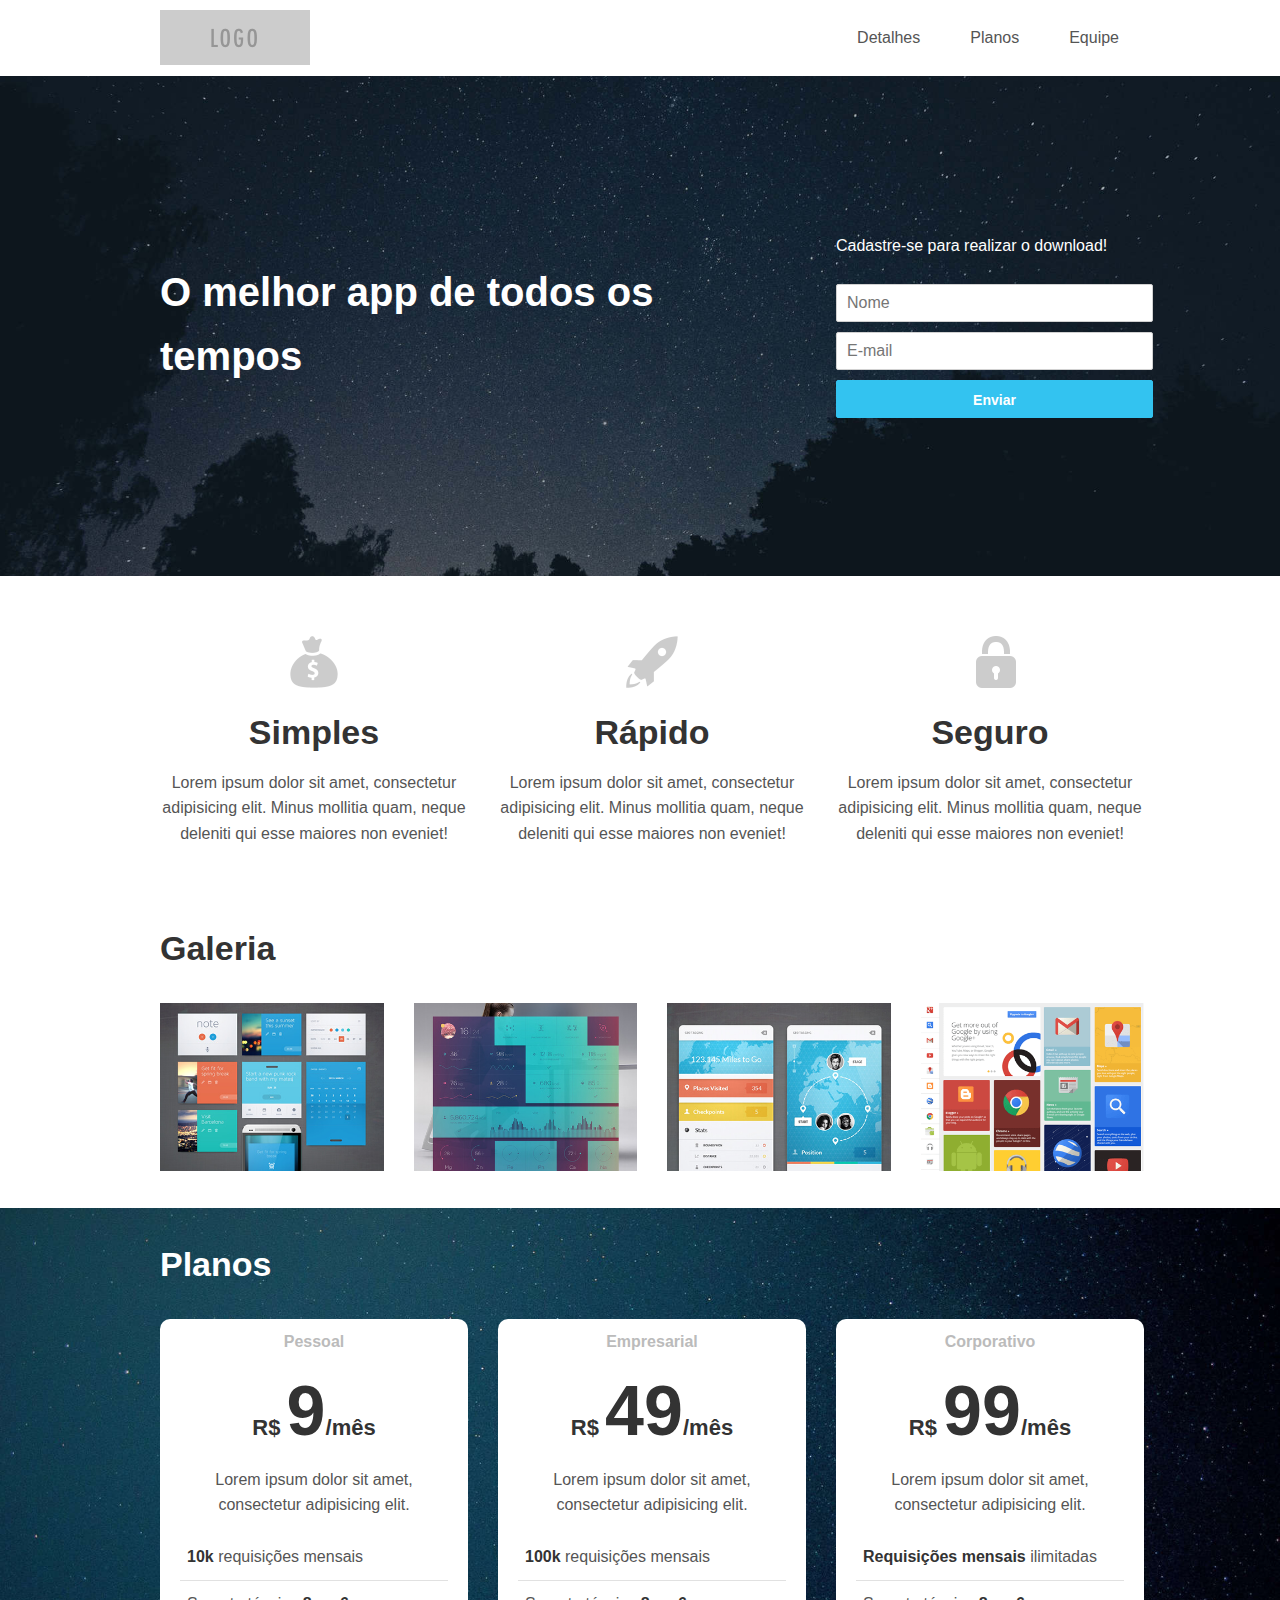
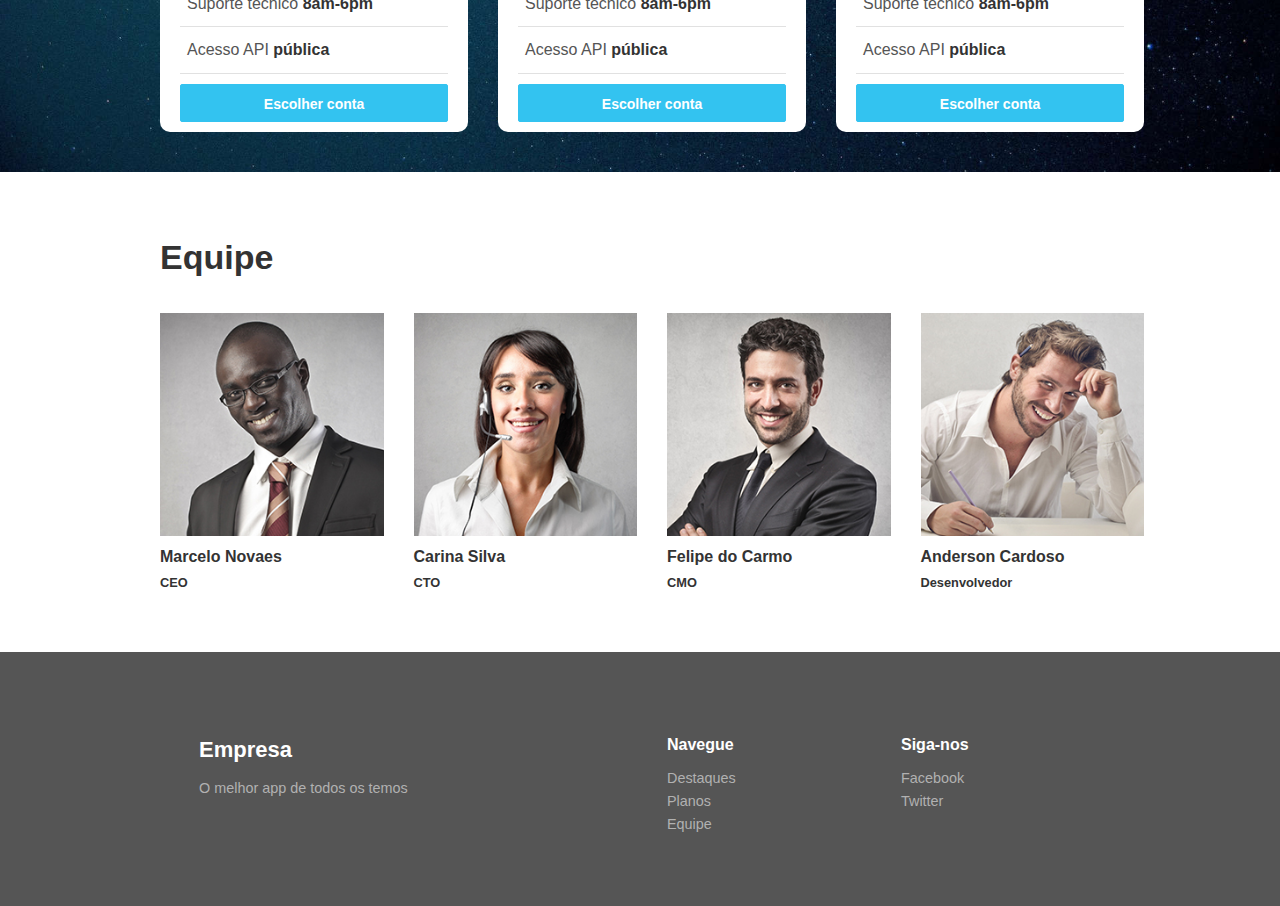
<file: index.html>
<!DOCTYPE html>
<html lang="pt-br">
<head>
	<meta charset="UTF-8">
	<meta name="viewport" content="width=device-width, initial-scale=1.0">
	<link rel="stylesheet" href="css/normalize.css">
	<link rel="stylesheet" href="css/organico.css">
	<link rel="stylesheet" href="css/estilo.css">
	<title>Framework CSS</title>
</head>
<body>
	<!-- INICIO CONTAINER -->
	<div class="container">
		<nav class="linha nav">
			<div class="nav hamburguer">
				<img src="img/menu.png" width="25" height="25">
			</div>

			<div class="quatro colunas">
				<a href="#" class="nav logo">
					<img src="img/logo.png" width="150" height="55">
				</a>
			</div>

			<div class="oito colunas nav menu">
				<a href="#destaques" class="nav link">Detalhes</a>
				<a href="#planos" class="nav link">Planos</a>
				<a href="#equipe" class="nav link">Equipe</a>
			</div>
		</nav>
	</div>

	<header class="header">
		<div class="container">
			<div class="linha">
				<div class="oito colunas">
					<h1 class="header titulo">O melhor app de todos os tempos</h1>
				</div>

				<div class="quatro colunas">
					<p class="header texto">Cadastre-se para realizar o download!</p>
					<form>
						<div class="linha">
							<div class="doze colunas">
								<input type="text" placeholder="Nome" class="u-width-100" />
							</div>
						</div>

						<div class="linha">
							<div class="doze colunas">
								<input type="email" placeholder="E-mail" class="u-width-100" />
							</div>
						</div>

						<div class="linha">
							<div class="doze colunas">
								<button class="botao destacado u-width-100">Enviar</button>
							</div>
						</div>
					</form>
				</div>
			</div>
		</div>
	</header>

	<!-- INICIO DESTAQUES -->
	<div class="container">
		<div class="linha secao" id="destaques">
			<div class="quatro colunas destaque">
				<img src="img/pilas.png" alt="Dinheiro" width="52">
				<h2>Simples</h2>
				<p>Lorem ipsum dolor sit amet, consectetur adipisicing elit. Minus mollitia quam, neque deleniti qui esse maiores non eveniet!</p>
			</div>

			<div class="quatro colunas destaque">
				<img src="img/foguete.png" alt="Foguete" width="52">
				<h2>Rápido</h2>
				<p>Lorem ipsum dolor sit amet, consectetur adipisicing elit. Minus mollitia quam, neque deleniti qui esse maiores non eveniet!</p>
			</div>

			<div class="quatro colunas destaque">
				<img src="img/cadeado.png" alt="Cadeado" width="52">
				<h2>Seguro</h2>
				<p>Lorem ipsum dolor sit amet, consectetur adipisicing elit. Minus mollitia quam, neque deleniti qui esse maiores non eveniet!</p>
			</div>
		</div>

		<div class="linha secao">
			<div class="doze colunas">
				<h2>Galeria</h2>
			</div>

			<div class="tres colunas">
				<img src="img/galeria1.jpg" alt="Calendário do aplicativo" class="u-width-100">
			</div>
			<div class="tres colunas">
				<img src="img/galeria2.jpg" alt="Calendário do aplicativo" class="u-width-100">
			</div>
			<div class="tres colunas">
				<img src="img/galeria3.jpg" alt="Calendário do aplicativo" class="u-width-100">
			</div>
			<div class="tres colunas">
				<img src="img/galeria4.jpg" alt="Calendário do aplicativo" class="u-width-100">
			</div>
		</div>


	</div>
	<!-- FIM DESTAQUES -->

	<!-- INICIO PLANOS -->
	<div class="planos" id="planos">
		<div class="container">
			<div class="linha secao">
				<div class="doze colunas">
					<h2>Planos</h2>
				</div>
				<div class="quatro colunas plano">
					<div class="limitador">
						<div class="plano cabecalho">
							<p class="plano categoria">Pessoal</p>
							<h4 class="plano valor">R$ <span class="plano valor grande">9</span>/mês</h4>
							<p>Lorem ipsum dolor sit amet, consectetur adipisicing elit.</p>
						</div>
						<table class="u-width-100">
							<tbody>
								<tr>
									<td><strong>10k</strong> requisições mensais </td>
								</tr>
								<tr>
									<td>Suporte técnico <strong>8am-6pm</strong></td>
								</tr>
								<tr>
									<td>Acesso API <strong>pública</strong></td>
								</tr>
							</tbody>
						</table>
						<button class="botao destacado u-width-100">Escolher conta</button>
					</div>
				</div>

				<div class="quatro colunas plano">
					<div class="limitador">
						<div class="plano cabecalho">
							<p class="plano categoria">Empresarial</p>
							<h4 class="plano valor">R$ <span class="plano valor grande">49</span>/mês</h4>
							<p>Lorem ipsum dolor sit amet, consectetur adipisicing elit.</p>
						</div>
						<table class="u-width-100">
							<tbody>
								<tr>
								<td><strong>100k</strong> requisições mensais </td>
								</tr>
								<tr>
									<td>Suporte técnico <strong>8am-6pm</strong></td>
								</tr>
								<tr>
									<td>Acesso API <strong>pública</strong></td>
								</tr>
							</tbody>
						</table>
						<button class="botao destacado u-width-100">Escolher conta</button>
					</div>
				</div>

				<div class="quatro colunas plano">
					<div class="limitador">
						<div class="plano cabecalho">
							<p class="plano categoria">Corporativo</p>
							<h4 class="plano valor">R$ <span class="plano valor grande">99</span>/mês</h4>
							<p>Lorem ipsum dolor sit amet, consectetur adipisicing elit.</p>
						</div>
						<table class="u-width-100">
							<tbody>
								<tr>
									<td><strong>Requisições mensais</strong> ilimitadas</td>
								</tr>
								<tr>
									<td>Suporte técnico <strong>8am-6pm</strong></td>
								</tr>
								<tr>
									<td>Acesso API <strong>pública</strong></td>
								</tr>
							</tbody>
						</table>
						<button class="botao destacado u-width-100">Escolher conta</button>
					</div>
				</div>
			</div>
		</div>
	</div>
	<!-- FIM PLANOS -->

	<!-- INICIO EQUIPE -->
	<div class="container">
		<div class="linha secao" id="equipe">
			<div class="doze colunas">
				<h2>Equipe</h2>
			</div>

			<div class="tres colunas">
				<img src="img/equipe4.jpg" alt="Foto da equipe" class="u-width-100">
				<h5 class="equipe titulo">Marcelo Novaes<br/><small>CEO</small></h5>
			</div>

			<div class="tres colunas">
				<img src="img/equipe3.jpg" alt="Foto da equipe" class="u-width-100">
				<h5 class="equipe titulo">Carina Silva<br/><small>CTO</small></h5>
			</div>

			<div class="tres colunas">
				<img src="img/equipe2.jpg" alt="Foto da equipe" class="u-width-100">
				<h5 class="equipe titulo">Felipe do Carmo<br/><small>CMO</small></h5>
			</div>

			<div class="tres colunas">
				<img src="img/equipe1.jpg" alt="Foto da equipe" class="u-width-100">
				<h5 class="equipe titulo">Anderson Cardoso<br/><small>Desenvolvedor</small></h5>
			</div>
		</div>
	</div>
	<!-- FIM EQUIPE -->

	<footer class="rodape">
		<div class="container">
			<div class="linha">
				<div class="seis colunas">
					<h4 class="rodape titulo">Empresa</h4>
					<p class="rodape texto">O melhor app de todos os temos</p>
				</div>
				<div class="tres colunas">
					<h5 class="rodape titulo">Navegue</h5>
					<a href="#destaques" class="rodape texto">Destaques</a>
					<a href="#planos" class="rodape texto">Planos</a>
					<a href="#equipe" class="rodape texto">Equipe</a>
				</div>
				<div class="tres colunas">
					<h5 class="rodape titulo">Siga-nos</h5>
					<a href="" class="rodape texto">Facebook</a>
					<a href="" class="rodape texto">Twitter</a>
				</div>
			</div>
		</div>
	</footer>













</div>
<!-- FIM CONTAINER -->


<script>document.write('<script src="http://' + (location.host || 'localhost').split(':')[0] + ':35729/livereload.js?snipver=1"></' + 'script>')</script>

<!-- MENU -->
<script>
	// Faz acao so apos pagina ser carregada
	window.addEventListener('DOMContentLoaded', function(e){
		document.querySelector('.nav.hamburguer').addEventListener('click', function(e){
			document.querySelector('.nav.menu').classList.toggle('aberto');
		}, false);
	}, false);
</script>

</body>


</html>
</file>
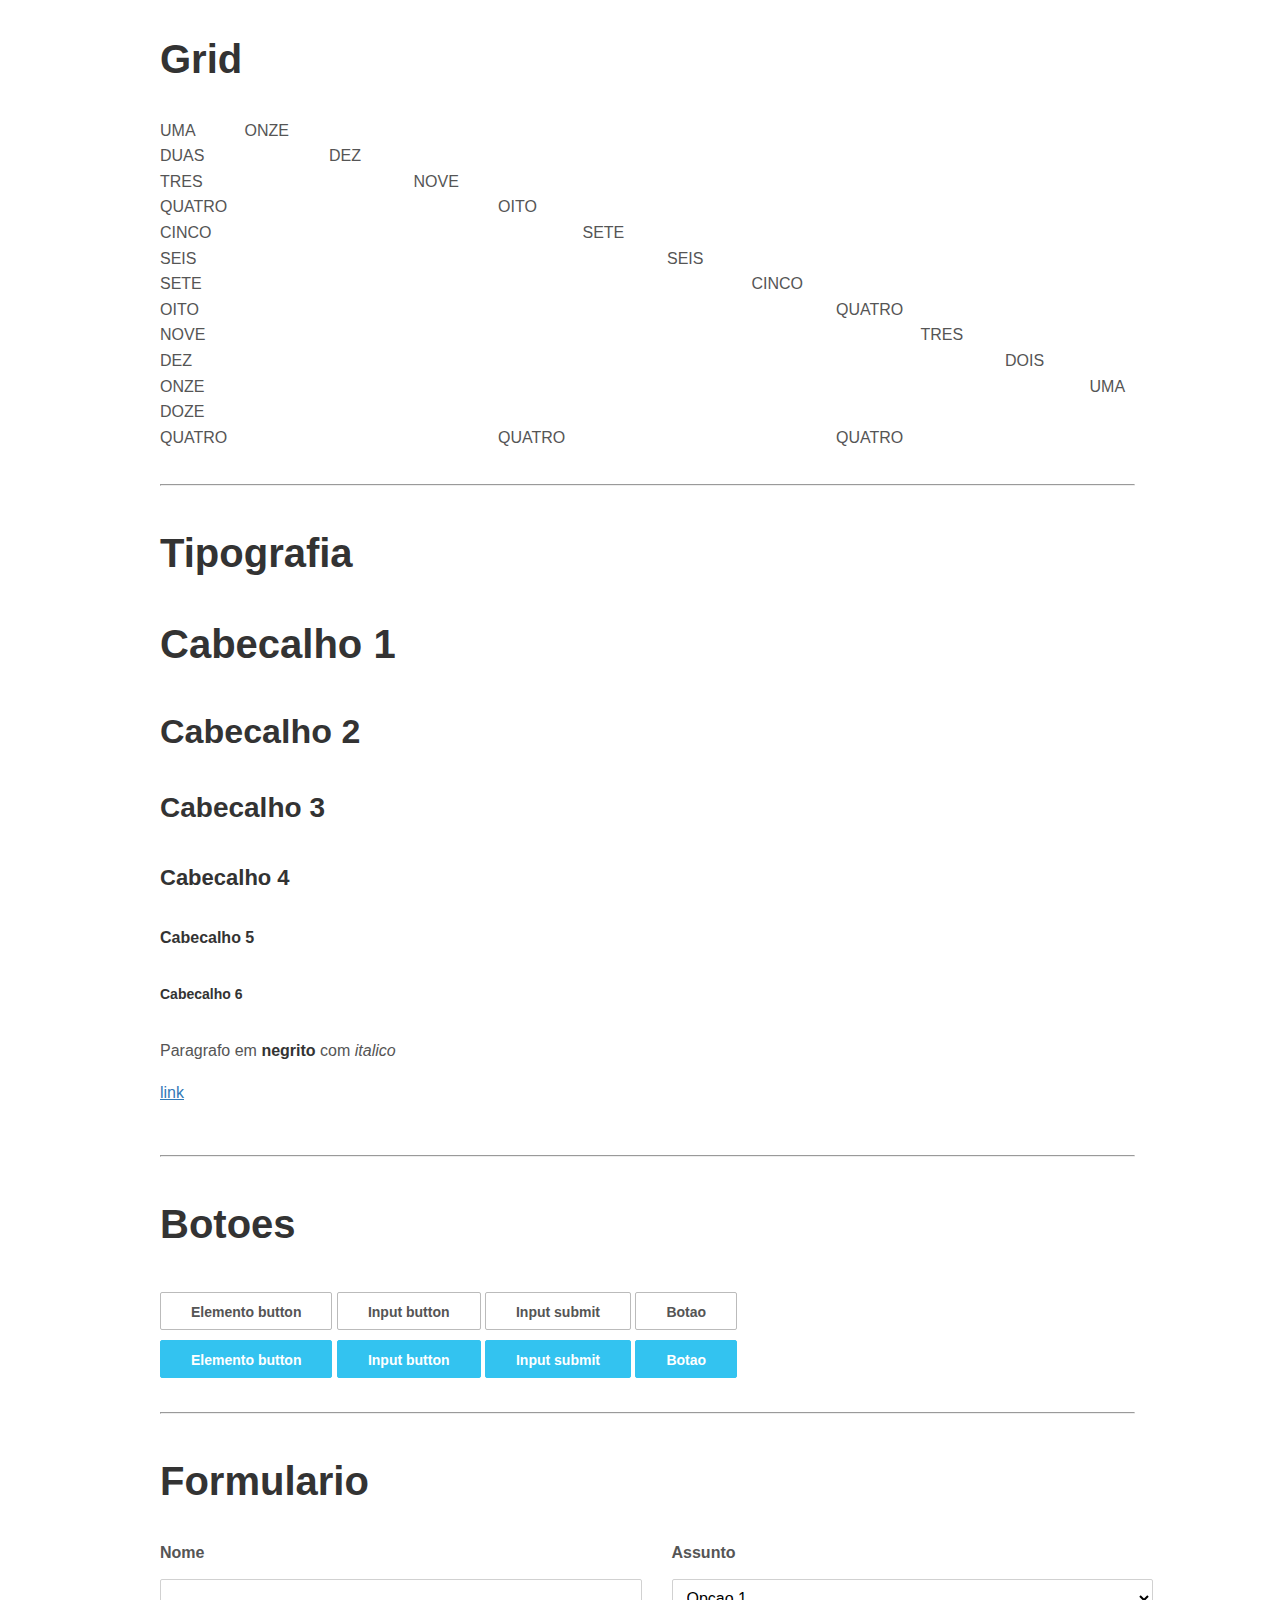
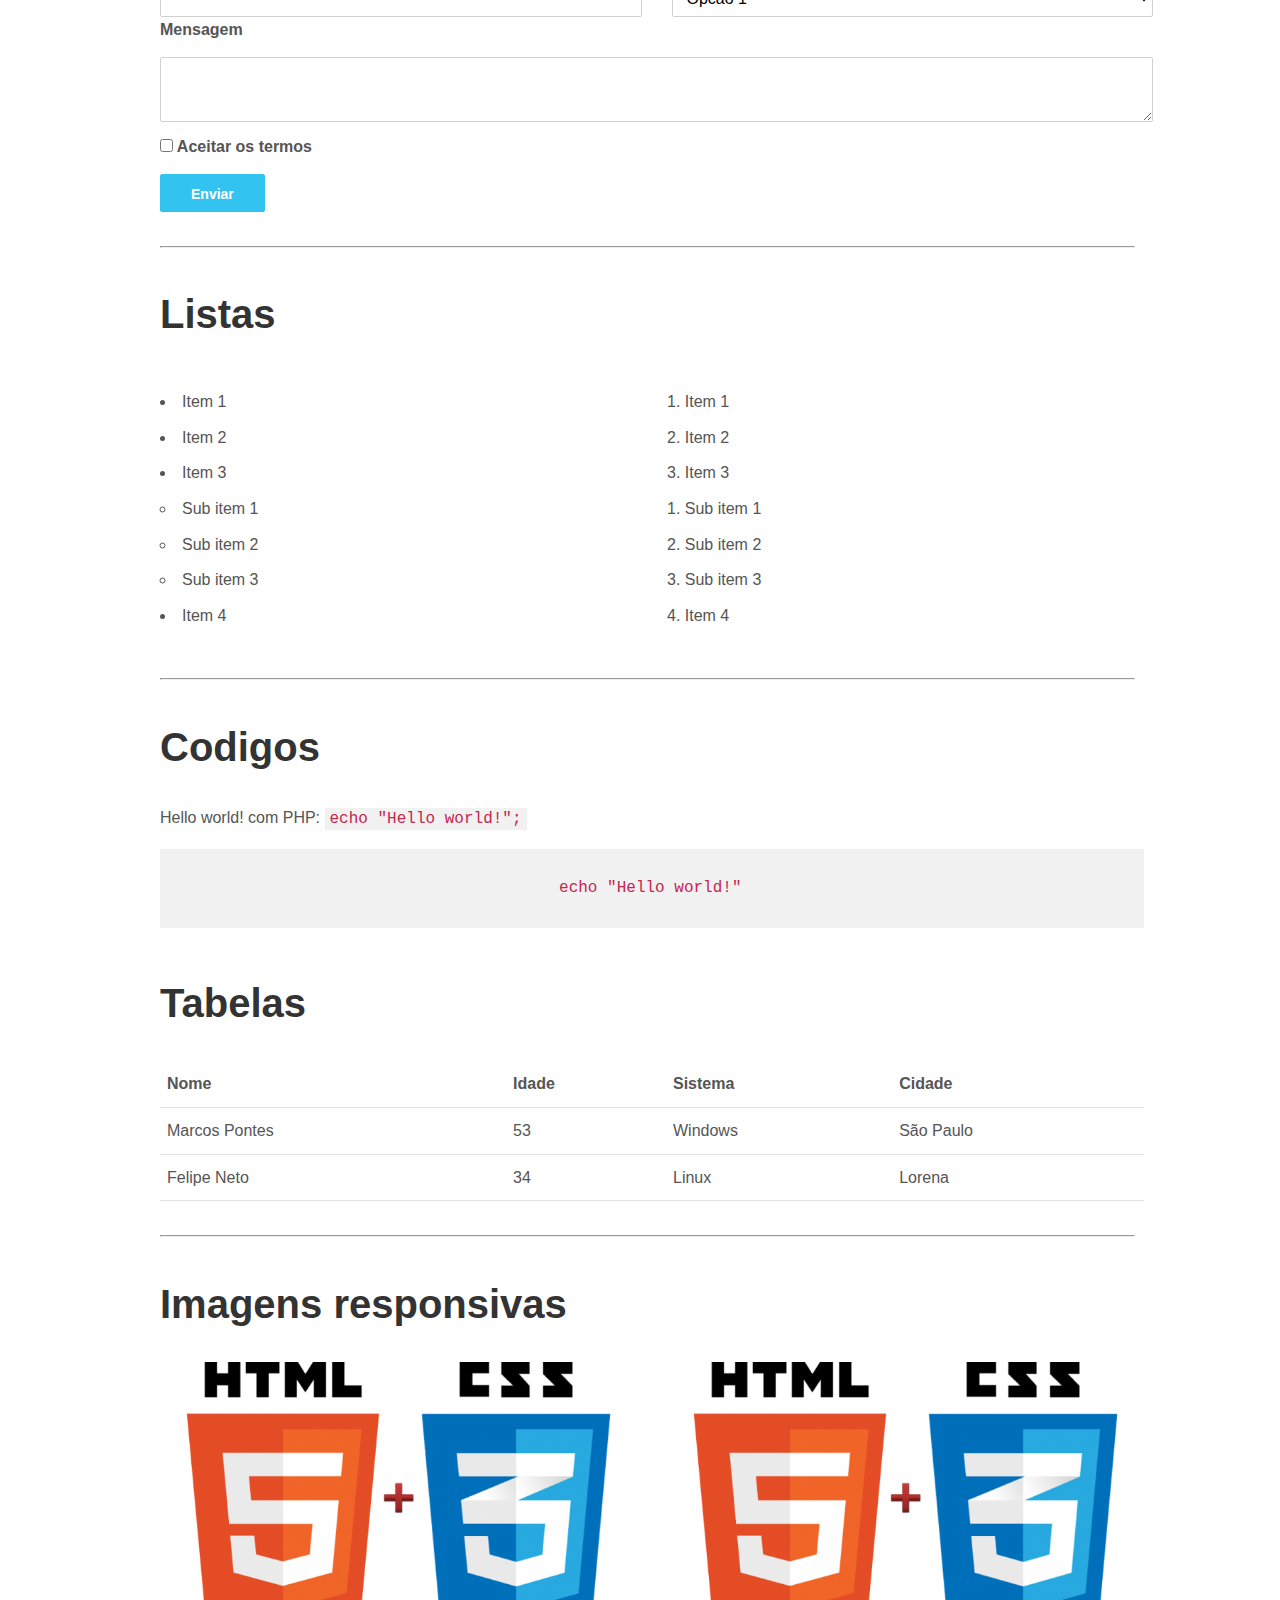
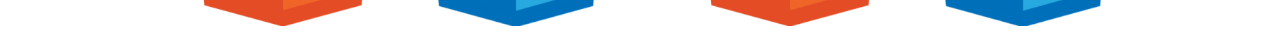
<file: moledo-componentes.html>
<!DOCTYPE html>
<html lang="pt-br">
<head>
	<meta charset="UTF-8">
	<meta name="viewport" content="width=device-width, initial-scale=1.0">
	<link rel="stylesheet" href="css/normalize.css">
	<link rel="stylesheet" href="css/organico.css">
	<title>CSS Orgânico</title>
</head>
<body>

	<div class="container">
		<div class="linha">
			<div class="doze colunas">
				<h1>Grid</h1>				
			</div>			
		</div>

		<div class="linha">
			<div class="uma coluna">UMA</div>
			<div class="onze colunas">ONZE</div>
		</div>

		<div class="linha">
			<div class="duas colunas">DUAS</div>
			<div class="dez colunas">DEZ</div>
		</div>

		<div class="linha">
			<div class="tres colunas">TRES</div>
			<div class="nove colunas">NOVE</div>
		</div>

		<div class="linha">
			<div class="quatro colunas">QUATRO</div>
			<div class="oito colunas">OITO</div>
		</div>

		<div class="linha">
			<div class="cinco colunas">CINCO</div>
			<div class="sete colunas">SETE</div>
		</div>

		<div class="linha">
			<div class="seis colunas">SEIS</div>
			<div class="seis colunas">SEIS</div>
		</div>

		<div class="linha">
			<div class="sete colunas">SETE</div>
			<div class="cinco colunas">CINCO</div>
		</div>

		<div class="linha">
			<div class="oito colunas">OITO</div>
			<div class="quatro colunas">QUATRO</div>
		</div>

		<div class="linha">
			<div class="nove colunas">NOVE</div>
			<div class="tres colunas">TRES</div>
		</div>

		<div class="linha">
			<div class="dez colunas">DEZ</div>
			<div class="duas colunas">DOIS</div>
		</div>

		<div class="linha">
			<div class="onze colunas">ONZE</div>
			<div class="uma colunas">UMA</div>
		</div>

		<div class="linha">
			<div class="doze colunas">DOZE</div>
		</div>

		<div class="linha">
			<div class="quatro colunas">QUATRO</div>
			<div class="quatro colunas">QUATRO</div>
			<div class="quatro colunas">QUATRO</div>
		</div>
		<br><hr>	


		<div class="linha">
			<div class="doze colunas">
				<h1>Tipografia</h1>			
				<h1>Cabecalho 1</h1>
				<h2>Cabecalho 2</h2>
				<h3>Cabecalho 3</h3>
				<h4>Cabecalho 4</h4>
				<h5>Cabecalho 5</h5>
				<h6>Cabecalho 6</h6>
				<p>Paragrafo em <strong>negrito</strong> com <em>italico</em></p>
				<p><a href="#">link</a></p>
			</div>
		</div>
		<br><hr>	

		<div class="linha">
			<div class="doze colunas">
				<h1>Botoes</h1>

				<button>Elemento button</button>
				<input type="button" value="Input button">
				<input type="submit" value="Input submit">
				<a href="#" class="botao">Botao</a>
			</div>
		</div>

		<div class="linha">
			<div class="doze colunas">

				<button class="botao destacado" >Elemento button</button>
				<input class="botao destacado" type="button" value="Input button">
				<input class="botao destacado" type="submit" value="Input submit">
				<a href="#" class="botao destacado">Botao</a>
			</div>
		</div>

		<br><hr>	

		<div class="linha">
			<div class="doze colunas">
				<h1>Formulario</h1>
				<form>
					<div class="linha">
						<div class="seis colunas">
							<label for="nome">Nome</label>
							<input type="text" name="nome" id="nome" class="u-width-100">
						</div>

						<div class="seis colunas">
							<label for="assunto">Assunto</label>
							<select name="assunto" id="assunto" class="u-width-100">
								<option value="1">Opcao 1</option>
								<option value="2">Opcao 2</option>
								<option value="3">Opcao 3</option>
							</select>
						</div>		
					</div>

					<div class="linha">
						<div class="doze colunas">
							<label for="mensagem">Mensagem</label>
							<textarea name="mensagem" id="mensagem" rows="10" class="u-width-100"></textarea>
						</div>
					</div>

					<div class="linha">
						<div class="doze colunas">
							<label for="termos">
								<input type="checkbox" id="termos" name="termos"> Aceitar os termos
							</label>
							<input type="submit" value="Enviar" class="botao destacado">
						</div>
					</div>
				</form>												
			</div>
		</div>

		<br><hr>	

		<div class="linha">
			<div class="doze colunas">
				<h1>Listas</h1>
			</div>
			<div class="seis colunas">
				<ul>
					<li>Item 1</li>
					<li>Item 2</li>
					<li>Item 3
						<ul>
							<li>Sub item 1</li>
							<li>Sub item 2</li>
							<li>Sub item 3</li>
						</ul>
					</li>
					<li>Item 4</li>
				</ul>
			</div>

			<div class="seis colunas">
				<ol>
					<li>Item 1</li>
					<li>Item 2</li>
					<li>Item 3
						<ol>
							<li>Sub item 1</li>
							<li>Sub item 2</li>
							<li>Sub item 3</li>
						</ol>
					</li>
					<li>Item 4</li>
				</ol>
			</div>

		</div>

		<br><hr>

		<div class="linha">
			<div class="doze colunas">
				<h1>Codigos</h1>
				<p>Hello world! com PHP: <code>echo "Hello world!";</code></p>

				<pre><code>
					echo "Hello world!"
				</code></pre>
			</div>
		</div>

		<div class="linha">
			<div class="doze colunas">
				<h1>Tabelas</h1>
				<table class="u-width-100">
					<thead>
						<tr>
							<th>Nome</th>
							<th>Idade</th>
							<th>Sistema</th>
							<th>Cidade</th>
						</tr>
					</thead>

					<tbody>
						<tr>
							<td>Marcos Pontes</td>
							<td>53</td>
							<td>Windows</td>
							<td>São Paulo</td>
						</tr>
						<tr>
							<td>Felipe Neto</td>
							<td>34</td>
							<td>Linux</td>
							<td>Lorena</td>
						</tr>
					</tbody>



				</table>
			</div>
		</div>

		<br><hr>

		<div class="linha">

			<div class="doze colunas">
				<h1>Imagens responsivas</h1>				
			</div>

			<div class="seis colunas">
			<img src="img/htm5-css3.png" alt="Imagem" class="u-width-100">
			</div>

			<div class="seis colunas">
				<img src="img/htm5-css3.png" alt="Imagem" class="u-width-100">
			</div>

		</div>












	</div>
	<!-- FIM CONTAINER -->


</body>

<script>document.write('<script src="http://' + (location.host || 'localhost').split(':')[0] + ':35729/livereload.js?snipver=1"></' + 'script>')</script>

</html>
</file>
<file: css/organico.css>
/* Estilos base 
------------------------------------- */
/*@import url('https://fonts.googleapis.com/css?family=Open+Sans:400,700');*/

html{
	font-size: 62.5%;
}
body{	
	font-size: 1.6rem;
	line-height: 1.6;
	font-weight: 400;
	font-family: "Open Sans", Helvetica, Arial, sans-serif;
	color: #555;
}

/* Grid
------------------------------------- */
.container{
	width: 100%;
	max-width: 990px;
	padding-left: 1.5rem;
	padding-right: : 1.5rem;
	box-sizing: border-box;
}
.linha{
	display: flex;
	flex-wrap: wrap; /* faz com que a linha do container tenha uma quebra quando nao for mais possivel de encolher */
	margin-left: -1.5rem;
	margin-right: -1.5em;
}
.coluna,
.colunas{
	width: 100%;
	box-sizing: border-box;
	padding-left: 1.5rem;
	padding-right: 1.5rem;
}
.uma,
.duas,
.tres,
.quatro,
.cinco,
.seis,
.sete,
.oito,
.nove,
.dez,
.onze,
.doze{
	/*background: #000;*/
}

/* Tipografia
------------------------------------- */
h1,
h2,
h3,
h4,
h5,
h6,
strong{
	color: #333;
	font-weight: 700;
}
h1{
	 font-size: 4rem;
}
h2{
	 font-size: 3.4rem;
}
h3{
	 font-size: 2.8rem;
}
h4{
	 font-size: 2.2rem;
}
h5{
	 font-size: 1.6rem;
}
h6{
	 font-size: 1.4rem;
}
p{
	margin-top: 0;
}

/* Links
------------------------------------- */
a{
	color: #337ab7;
}
a:hover,
a:focus{
	color: #23527c;
}
a:visited{
	color: #c34f41;
}

/* Botoes
------------------------------------- */
.botao,
button,
input[type="submit"],
input[type="reset"],
input[type="button"]{
	display: inline-block;
	height: 3.8rem;
	padding: 0 3rem;
	color: #555;
	cursor: pointer;
	text-align: center;
	font-size: 	1.4rem;
	font-weight: 700;
	line-height: 3.8rem;
	text-decoration: none;
	background-color: #fff;
	border-radius: 2px;
	border: 1px solid #bbb;
	box-sizing: border-box;
}
.botao:hover,
button:hover,
input[type="submit"]:hover,
input[type="reset"]:hover,
input[type="button"]:hover{
	border-color: #888;
	color: #333;
}
.botao:focus,
button:focus,
input[type="submit"]:focus,
input[type="reset"]:focus,
input[type="button"]:focus{
	background-color: #f1f1f1;
	border-color: #888;
	outline: 0;
}
.botao:active,
button:active,
input[type="submit"]:active,
input[type="reset"]:active,
input[type="button"]:active{
	box-shadow: inset 0 3px 5px rgba(0,0,0,125);
}
.botao.destacado,
button.botao.destacado,
input[type="submit"].botao.destacado,
input[type="reset"].botao.destacado,
input[type="button"].botao.destacado{
	background-color: #33c3f0;
	border-color: #33c3f0;
	color: 	#fff;
}
.botao.destacado:hover,
button.botao.destacado:hover,
input[type="submit"].botao.destacado:hover,
input[type="reset"].botao.destacado:hover,
input[type="button"].botao.destacado:hover,
.botao.destacado:focus,
button.botao.destacado:focus,
input[type="submit"].botao.destacado:focus,
input[type="reset"].botao.destacado:focus,
input[type="button"].botao.destacado:focus{
	background-color: #1eaedb;
	border-color: #1eaedb;
	color: 	#fff;
}
.botao:visited{
	color: #555;
}
.botao.destacado:visited{
	color: #fff;
}

/* Fomularios
------------------------------------- */
input[type="email"],
input[type="number"],
input[type="search"],
input[type="text"],
input[type="tel"],
input[type="url"],
input[type="password"],
textarea,
select{
	height: 3.8rem;
	padding: .6rem 1rem;
	background-color: #fff;
	border: 1px solid #d1d1d1;
	border-radius: 2px;
	box-shadow: none;
	box-sizing: border-box;
	font: inherit;
}
input[type="email"]:focus
input[type="number"]:focus
input[type="search"]:focus
input[type="text"]:focus
input[type="tel"]:focus
input[type="url"]:focus
input[type="password"]:focus
textarea:focus,
select:focus{
	border: 1px solid #33c3f0;
	outline: 0;
}
textarea{
	min-height: 6.5rem;
}
label{
	display: block;
	font-weight: 700;
}

/* Listas
------------------------------------- */
ol,
ul{
	list-style-position: inside;
	padding-left: 0; 
}
ul ul,
ul ol,
ol ol,
ol ul{
	padding-left: 0;
	margin-top: 1rem;
}
li{
	margin-bottom: 1rem;
}

/* Codigos
------------------------------------- */
code{
	background-color: #f1f1f1;
	color: #c7254e;
	padding: .2rem .5rem;
	border-radius: ;
}
pre > code{
	display: block;
	padding: .1rem 1.5rem;
}

/* Tabelas
------------------------------------- */
table{
	border-collapse: collapse;
}
th,
td{
	padding: 1rem .7rem;
	text-align: left; 
	border-bottom: 1px solid #e1e1e1;
}

/* Espacamentos
------------------------------------- */
.botao,
button,
input,
select,
textarea,
table{
	margin-top: 1rem;
}
label{
	margin-bottom: .4rem;
}

/* Utilidades
------------------------------------- */
.u-width-100{
	box-sizing: border-box;
	width: 100%;
}

/* Imagens
------------------------------------- */









/* outros
------------------------------------- */









@media screen and (min-width: 400px) {
	.container{
		width: 85%;
		margin: 0 auto;
	}
}
@media screen and (min-width: 750px) {
	.container{
		width: 80%;
	}
	.uma.coluna,
	.uma.colunas{
		flex: 0 0 8.33333333%;
		max-width: 8.33333333%;
	}
	.duas.colunas{
		flex: 0 0 16.66666667%;
		max-width: 16.66666667%;
	}
	.tres.colunas{
		flex: 0 0 25%;
		max-width: 25%;
	}
	.quatro.colunas{
		flex: 0 0 33.33333333%;
		max-width: 33.33333333%;
	}
	.cinco.colunas{
		flex: 0 0 41.66666667%;
		max-width: 41.66666667%;
	}
	.seis.colunas{
		flex: 0 0 50%;
		max-width: 50%;
	}
	.sete.colunas{
		flex: 0 0 58.33333333%;
		max-width: 58.33333333%;
	}
	.oito.colunas{
		flex: 0 0 66.66666667%;
		max-width: 66.66666667%;
	}
	.nove.colunas{
		flex: 0 0 75%;
		max-width: 75%;
	}
	.dez.colunas{
		flex: 0 0 83.33333333%;
		max-width: 83.33333333%;
	}
	.onze.colunas{
		flex: 0 0 91.66666667%;
		max-width: 91.66666667%;
	}
	.doze.colunas{
		flex: 0 0 100%;
		max-width: 100%;
	}

}
</file>
<file: css/estilo.css>
/* Estilos base 
------------------------------------- */
/*@import url('https://fonts.googleapis.com/css?family=Open+Sans:400,700');*/

/* Geral
------------------------------------- */
.secao{
	margin-top: 3rem;
	margin-bottom: 3rem;
}
@media screen and(min-width: 750px) {
	.secao{
		margin-top: 7rem;
		margin-bottom: 7rem;
	}
}

/* Navegacao
------------------------------------- */
nav.nav{
	position: relative;
}
.nav.hamburguer{
	position: absolute;
	top: 1.5rem;
	right: 1rem;
	padding: 1rem;
	cursor: pointer;
}
.nav.logo{
	display: inline-block;
	padding: 1rem 0 .3rem;
}
.nav.link{
	display: inline-block;
	color: inherit;
	text-decoration: none;
	padding: 2.5rem 2.5rem 2.5rem 0;
}
.nav.link:visited{
	color: #555;
}
.nav.menu{
	display: flex;
	justify-content: flex-start;
	flex-flow: column nowrap;
	max-height: 0;
	overflow: hidden;
	transition: all ease-in-out .2s;
}
.nav.menu.aberto{
	max-height: 30rem;
}
@media screen and (min-width: 750px) {
	.nav.link{
		padding-left: 2.5rem;
	}
	.nav.menu{
		justify-content: flex-end;
		flex-flow: row wrap;
		max-height: 20rem;
	}
	.nav.hamburguer{
		display: none;
	}
}

/* Header
------------------------------------- */
header.header{
	width: 100%;
	height: 500px;
	background-image: url('../img/ceu.jpeg');
	background-position: center;
	background-size: cover;
	background-repeat: no-repeat;
	display: flex;
	justify-content: center;
	align-items: center;
}
.header.titulo,
.header.texto{
	color: #fff;
}

/* Destaques
------------------------------------- */
.destaque{
	text-align: center;
	margin-top: 3rem; 
}
.destaque h2{
	margin: 1rem 0;
}

/* Planos
------------------------------------- */
.planos{
	background-image: url('../img/estrelas.jpg');
	background-position: center;
	background-size: cover;
	background-repeat: no-repeat;
	padding-bottom: 1rem;
}
.planos h2{
	color: #fff;
}
.plano{
	margin-bottom: 4rem;
}
@media screen and (min-width: 750px) {
	.plano{
		margin-bottom: 0;
	}	
}
.plano.cabecalho{
	text-align: center;
}
.plano.categoria{
	color: #bbb;
	font-weight: bold;
	margin: 0;
}
.plano.valor{
	margin: 0;
}
.plano.valor.grande{
	font-size: 7rem;
}
.limitador{
	background-color: #fff;
	padding: 1rem 2rem;
	border-radius: 10px;
}


/* Equipe
------------------------------------- */
.equipe.titulo{
	margin-top: 0;
}

/* Rodape
------------------------------------- */
footer.rodape{
	padding: 7rem;
	background-color: #555;
	color: #b1b1b1;
}
.rodape.titulo{
	color: #fff;
	margin: 1rem 0;	
}
.rodape.texto,
a.rodape.text {
	font-size: .9em;
	display: block;
	color: #b1b1b1;
	text-decoration: none;
}
</file>
